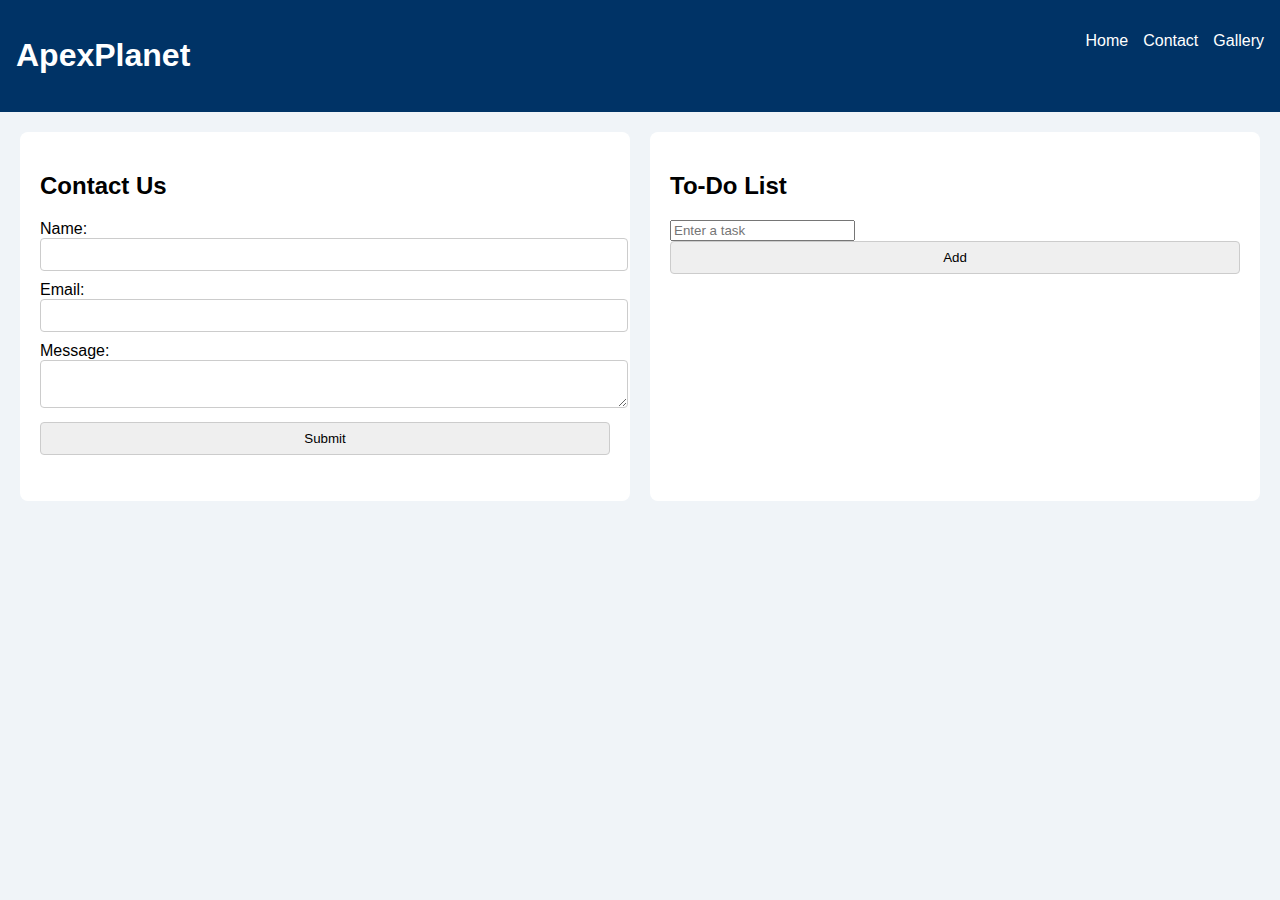
<file: TASK 2/index.html>
<!DOCTYPE html>
<html lang="en">
<head>
  <meta charset="UTF-8" />
  <meta name="viewport" content="width=device-width, initial-scale=1.0"/>
  <title>Task 2 - ApexPlanet Internship</title>
  <link rel="stylesheet" href="style.css" />
</head>
<body>

  <nav class="navbar">
    <h1>ApexPlanet</h1>
    <ul>
      <li><a href="#">Home</a></li>
      <li><a href="#">Contact</a></li>
      <li><a href="#">Gallery</a></li>
    </ul>
  </nav>

  <main class="grid-container">
    <!-- Contact Form -->
    <section class="form-section">
      <h2>Contact Us</h2>
      <form id="contactForm">
        <label>Name:</label>
        <input type="text" id="name" required />
        <label>Email:</label>
        <input type="email" id="email" required />
        <label>Message:</label>
        <textarea id="message" required></textarea>
        <button type="submit">Submit</button>
      </form>
      <p id="formMessage"></p>
    </section>

    <!-- To-Do List -->
    <section class="todo-section">
      <h2>To-Do List</h2>
      <input type="text" id="taskInput" placeholder="Enter a task" />
      <button onclick="addTask()">Add</button>
      <ul id="taskList"></ul>
    </section>
  </main>

  <script src="script.js"></script>
</body>
</html>
</file>
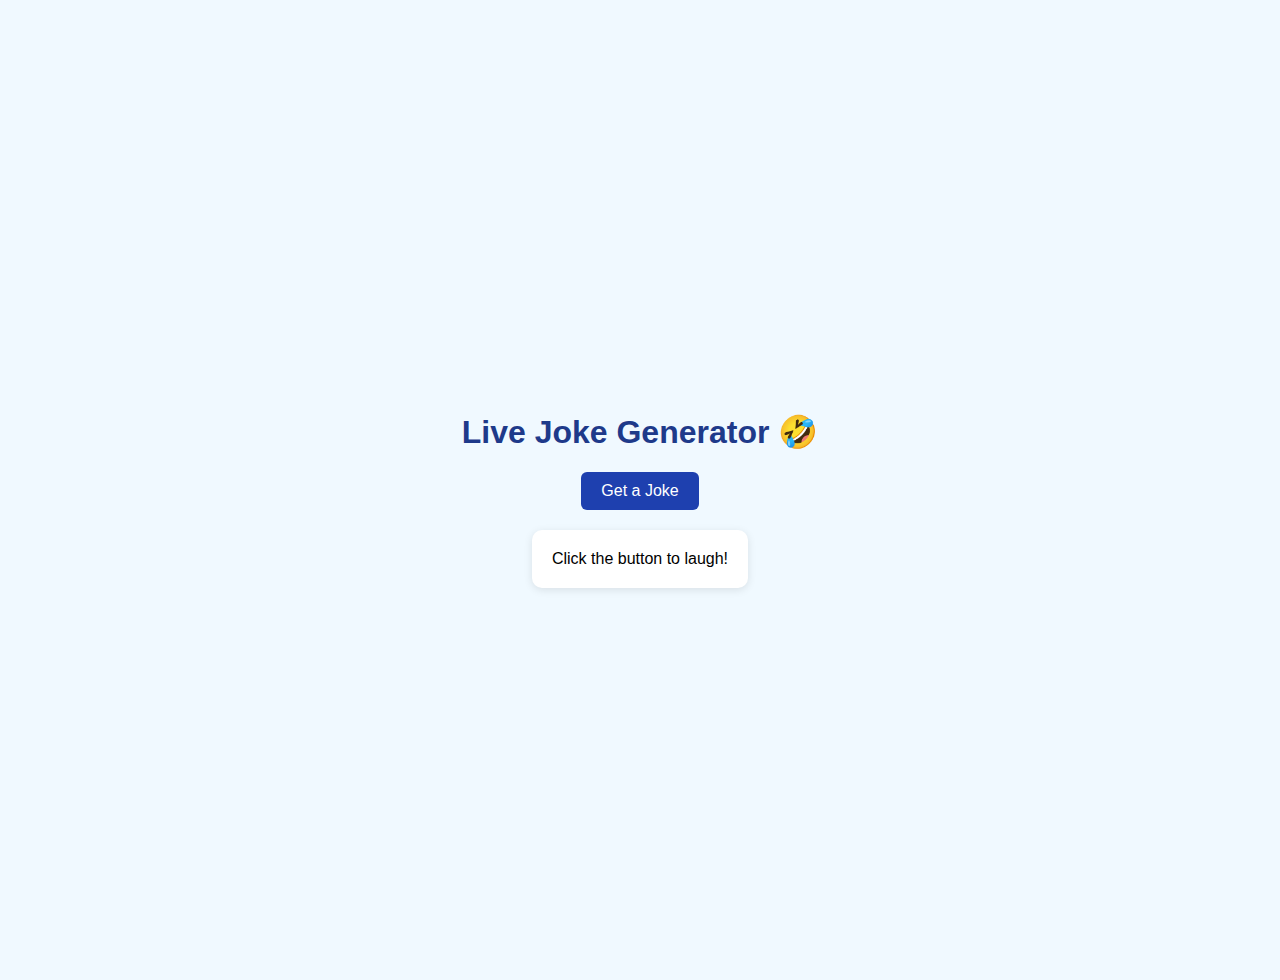
<file: TASK 3/index.html>
<!DOCTYPE html>
<html lang="en">
<head>
  <meta charset="UTF-8" />
  <meta name="viewport" content="width=device-width, initial-scale=1.0" />
  <title>Live Joke Generator</title>
  <link rel="stylesheet" href="style.css" />
</head>
<body>

  <h1>Live Joke Generator 🤣</h1>
  <button onclick="getJoke()">Get a Joke</button>
  <div id="joke">Click the button to laugh!</div>

  <script src="script.js"></script>
</body>
</html>
</file>
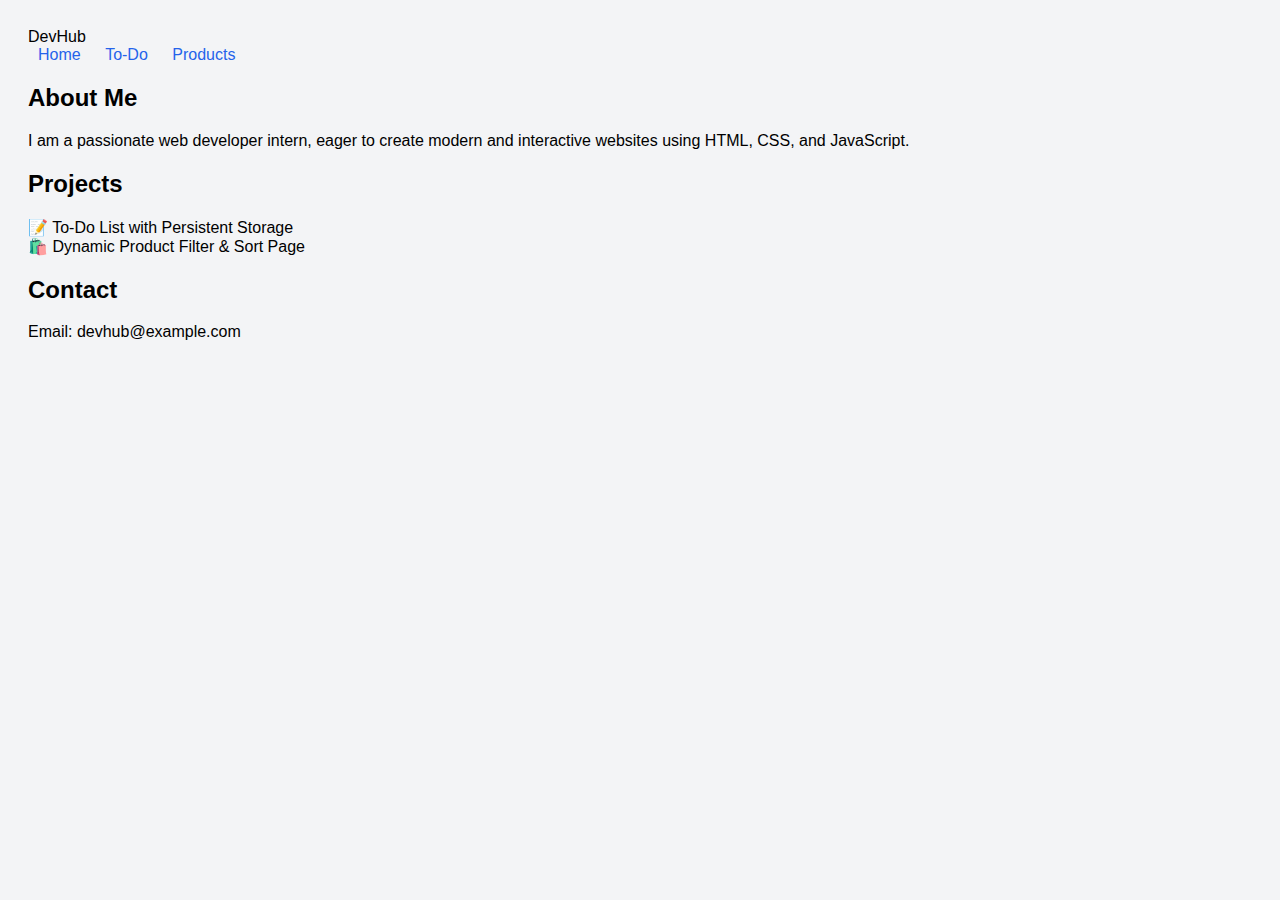
<file: TASK 4/index.html>
<!DOCTYPE html>
<html lang="en">
<head>
  <meta charset="UTF-8" />
  <title>DevHub Portfolio</title>
  <link rel="stylesheet" href="style.css" />
</head>
<body class="gradient-bg">
  <div class="navbar">
    <div class="logo">DevHub</div>
    <nav>
      <a href="index.html">Home</a>
      <a href="todo.html">To-Do</a>
      <a href="products.html">Products</a>
    </nav>
  </div>

  <section class="section">
    <h2>About Me</h2>
    <p>I am a passionate web developer intern, eager to create modern and interactive websites using HTML, CSS, and JavaScript.</p>
  </section>

  <section class="section">
    <h2>Projects</h2>
    <ul>
      <li>📝 To-Do List with Persistent Storage</li>
      <li>🛍️ Dynamic Product Filter & Sort Page</li>
    </ul>
  </section>

  <section class="section">
    <h2>Contact</h2>
    <p>Email: devhub@example.com</p>
  </section>
</body>
</html>
</file>
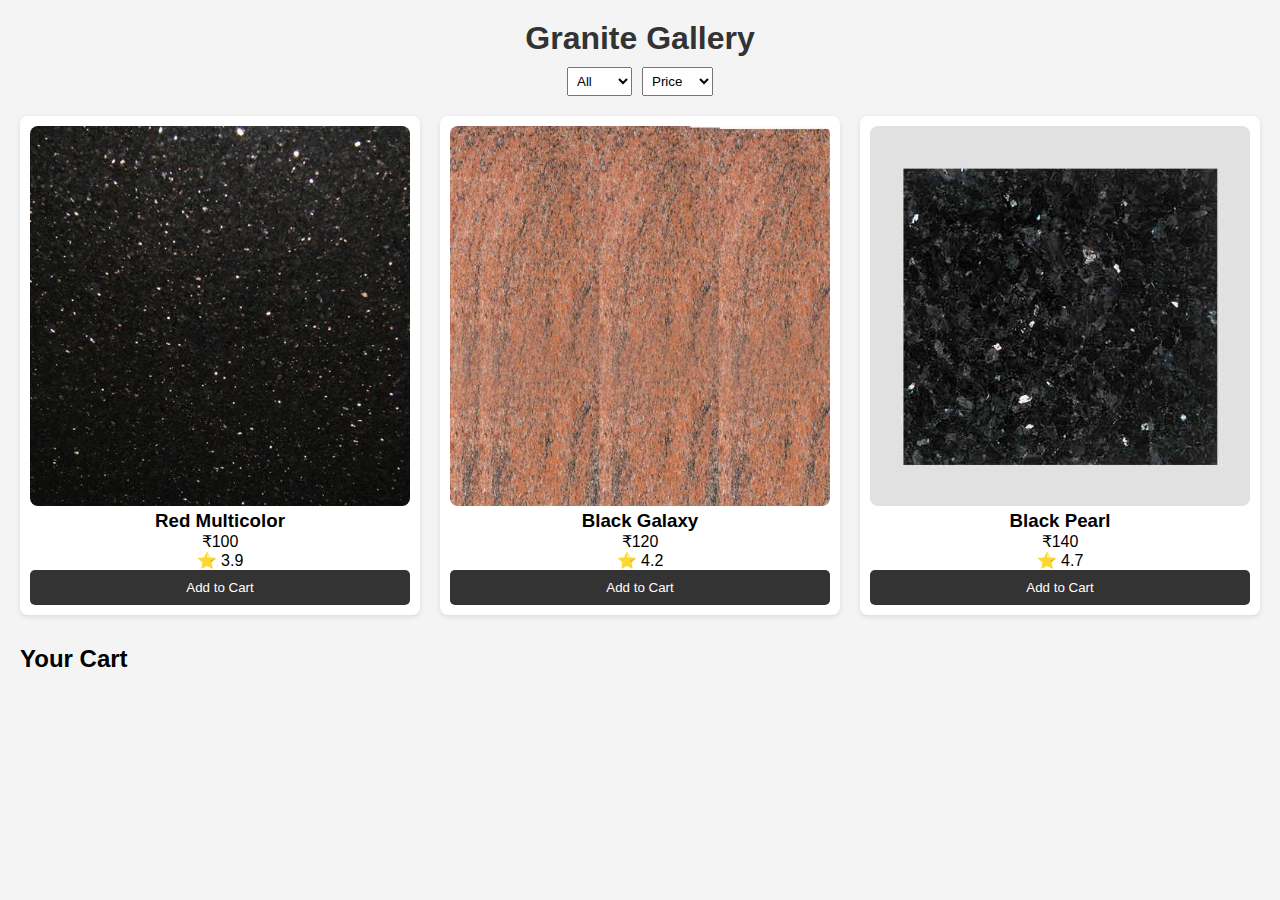
<file: TASK 5/index.html>
<!DOCTYPE html>
<html lang="en">
<head>
  <meta charset="UTF-8" />
  <meta name="viewport" content="width=device-width, initial-scale=1.0"/>
  <title>Granite Gallery</title>
  <link rel="stylesheet" href="style.min.css" />
</head>
<body>
  <header>
    <h1>Granite Gallery</h1>
    <div class="filters">
      <select id="categoryFilter">
        <option value="all">All</option>
        <option value="black">Black</option>
        <option value="red">Red</option>
      </select>

      <select id="sortOption">
        <option value="price">Price</option>
        <option value="rating">Rating</option>
      </select>
    </div>
  </header>

  <main id="product-list"></main>

  <section class="cart-section">
    <h2>Your Cart</h2>
    <ul id="cart-list"></ul>
  </section>

  <script src="script.min.js"></script>
</body>
</html>
</file>
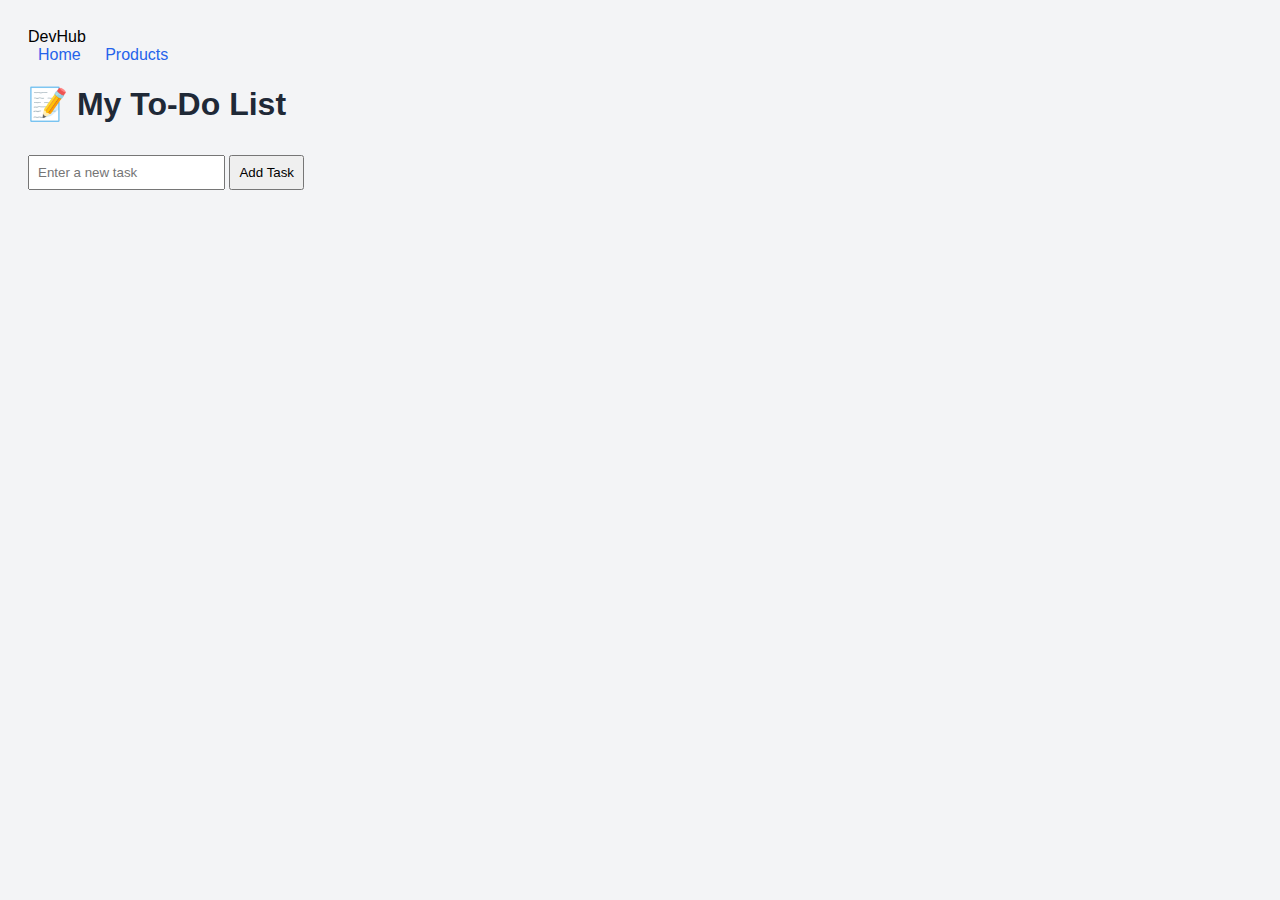
<file: TASK 4/todo.html>
<!DOCTYPE html>
<html lang="en">
<head>
  <meta charset="UTF-8">
  <title>To-Do App</title>
  <link rel="stylesheet" href="style.css">
</head>
<body class="gradient-bg">
  <div class="navbar">
    <div class="logo">DevHub</div>
    <nav>
      <a href="index.html">Home</a>
      <a href="products.html">Products</a>
    </nav>
  </div>

  <div class="container">
    <h1>📝 My To-Do List</h1>
    <input type="text" id="taskInput" placeholder="Enter a new task">
    <button onclick="addTask()">Add Task</button>
    <ul id="taskList"></ul>
  </div>

  <script src="todo.js"></script>
</body>
</html>
</file>
<file: TASK 2/style.css>
body {
  margin: 0;
  font-family: 'Segoe UI', sans-serif;
  background: #f0f4f8;
}

.navbar {
  background-color: #003366;
  color: white;
  padding: 1rem;
  display: flex;
  justify-content: space-between;
}

.navbar ul {
  list-style: none;
  display: flex;
  gap: 15px;
}

.navbar a {
  color: white;
  text-decoration: none;
}

.grid-container {
  display: grid;
  grid-template-columns: 1fr 1fr;
  gap: 20px;
  padding: 20px;
}

section {
  background: white;
  padding: 20px;
  border-radius: 8px;
}

form input, textarea, button {
  width: 100%;
  margin-bottom: 10px;
  padding: 8px;
  border: 1px solid #ccc;
  border-radius: 4px;
}

.todo-section ul {
  list-style: none;
  padding: 0;
}

.todo-section li {
  background: #eef;
  margin: 5px 0;
  padding: 8px;
  display: flex;
  justify-content: space-between;
}

@media (max-width: 768px) {
  .grid-container {
    grid-template-columns: 1fr;
  }
}
</file>
<file: TASK 3/style.css>
body {
  font-family: Arial, sans-serif;
  background: #f0f9ff;
  margin: 0;
  padding: 40px;
  display: flex;
  justify-content: center;
  align-items: center;
  flex-direction: column;
  min-height: 100vh;
}

h1 {
  color: #1e3a8a;
}

#joke {
  margin-top: 20px;
  padding: 20px;
  background: #fff;
  border-radius: 10px;
  box-shadow: 0 2px 8px rgba(0, 0, 0, 0.1);
  max-width: 500px;
  text-align: center;
}

button {
  padding: 10px 20px;
  background-color: #1e40af;
  color: #fff;
  border: none;
  border-radius: 6px;
  font-size: 16px;
  cursor: pointer;
  transition: background-color 0.3s;
}

button:hover {
  background-color: #1e3a8a;
}

@media screen and (max-width: 600px) {
  body {
    padding: 20px;
  }

  #joke {
    font-size: 16px;
  }
}
</file>
<file: TASK 4/style.css>
body {
  font-family: sans-serif;
  padding: 20px;
  background-color: #f3f4f6;
}

h1 {
  color: #1f2937;
}

nav a {
  margin: 0 10px;
  text-decoration: none;
  color: #2563eb;
}

input, button, select {
  padding: 8px;
  margin: 10px 0;
}

ul {
  list-style: none;
  padding: 0;
}
</file>
<file: TASK 5/style.min.css>
*{margin:0;padding:0;box-sizing:border-box}body{font-family:sans-serif;padding:20px;background:#f4f4f4}header{text-align:center;margin-bottom:20px}h1{color:#333}.filters{display:flex;justify-content:center;gap:10px;margin:10px 0}select{padding:5px}main{display:grid;grid-template-columns:repeat(auto-fit,minmax(250px,1fr));gap:20px}.card{background:#fff;padding:10px;border-radius:8px;box-shadow:0 2px 5px rgba(0,0,0,0.1)}.card img{width:100%;border-radius:8px}.card h3,.card p{text-align:center}.card button{width:100%;padding:10px;background:#333;color:#fff;border:none;border-radius:5px;cursor:pointer}.cart-section{margin-top:30px}#cart-list{list-style:none;padding-left:0}#cart-list li{margin-bottom:5px}
</file>
